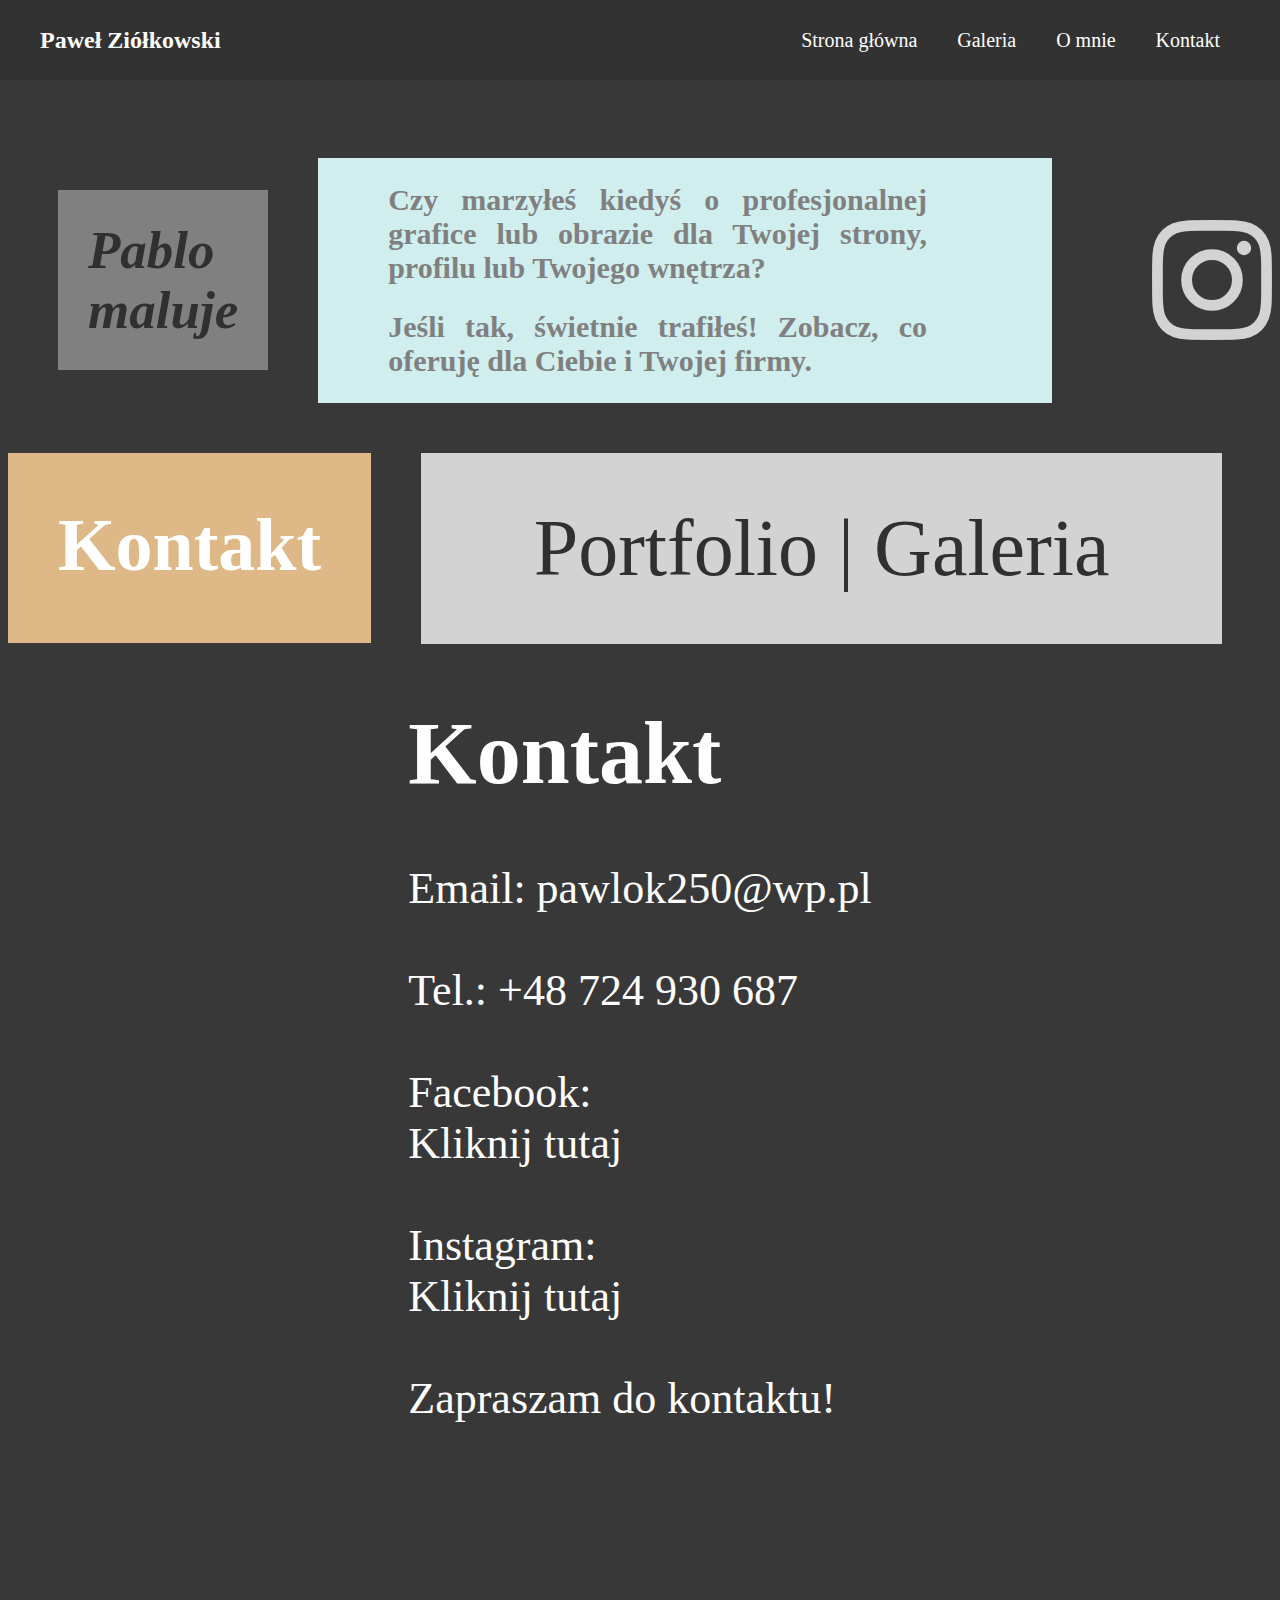
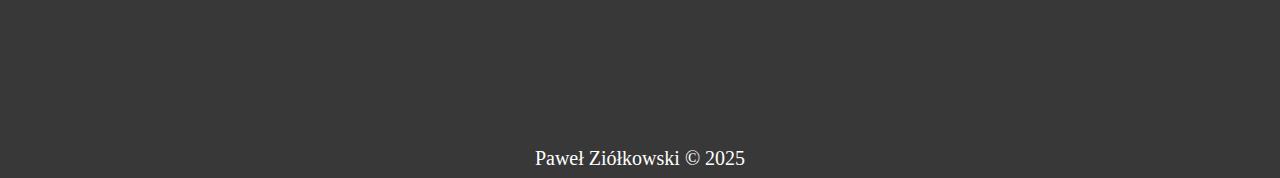
<file: kontakt.html>
<! DOCTYPE HTML>
<html lang="pl">
<head>
<link rel="stylesheet" href="https://cdnjs.cloudflare.com/ajax/libs/font-awesome/4.7.0/css/font-awesome.min.css">
<meta charset="utf-8">
	<title>Paweł Ziółkowski</title>
	<meta name="description" content="Strona umożliwiająca zamawianie produktów - obrazów i grafik komputerowych">
	<meta name="keywords" content="Obraz,grafika,malarstwo">
	<meta name="author" content="Paweł Ziółkowski">
	
	<meta http-equiv="X-Ua-Compatible" content="IE=edge,chrome=1">
	
	<link rel="stylesheet" href="main.css">
	<img style="display: none" visibility = "none" src = "img/1.jpg"/>
	<img style="display: none" visibility = "none" src = "img/2.jpg"/>
	<img style="display: none" visibility = "none" src = "img/3.jpg"/>
</head>

<body>

<header class="site-header" >

<a href ="omnie.html" class="logo">Paweł Ziółkowski</a>

<div class="menu-open"> <span class="open">=</span> </div>

<div class="menu-close"> <span class="close">x</span> </div>

<nav class="menu">

<ul>
<li><a href="index.html">Strona główna</a></li>
<li><a href="index.html#footer">Galeria</a></li>
<li><a href="omnie.html#footer">O mnie</a></li>
<li><a href="kontakt.html#footer">Kontakt</a></li>
</ul>

</nav>



</header>
<div id="container">



<header>
<div id="podcont">

<div id="nowy" class="a2" style="color: #303030; background-color: gray; margin-right: 0px; width: 300px; height: 100%; padding: 30px; padding-top: 30px; font-size: 53px;"> 
<a href="index.html">
<i><b>Pablo maluje</b></i>
</a>
</div>

<div class="a2">
<h2>Czy marzyłeś kiedyś o profesjonalnej grafice lub obrazie dla Twojej strony, profilu lub Twojego wnętrza?</h2>

<h2>Jeśli tak, świetnie trafiłeś! Zobacz, co oferuję dla Ciebie i Twojej firmy.</h2>
</div>
 <div id="ig"> <a href="https://www.instagram.com/w3ng_art/" target="_blank">

 <i  class="fa fa-instagram" style="margin-left: 50px; padding-top: 0px; font-size: 140px"></i>

</a></div>
<div style=" clear: both;"></div>
</div>
</header>




<main>
<div id="podcont2">
<div class="lime">
<a href="kontakt.html#footer">
Kontakt
</a>
</div>

<div id="nowy2" class="graye">
<a href="index.html#footer" onclick="click1">
Portfolio | Galeria

</a>
</div>
</div>





</main>
</div><div style="clear: both;"></div>
<div id="cont4">
<article id="dwa">
<div id="centeryczny">
<span id="janekaaa">
<h1> Kontakt </h1>

 Email: pawlok250@wp.pl
 <br><br>
 Tel.: +48 724 930 687
 <br><br>
 Facebook: <a target="_blank" href="https://www.facebook.com/w35ng">Kliknij tutaj</a>
 <br>
 Instagram: <a target="_blank" href="https://www.instagram.com/geturwingsnfly/">Kliknij tutaj</a>
 <br>
 Zapraszam do kontaktu!
</span>
</div>
</article>



</div>
<div style="clear: both;"></div>
<footer>
<br>
Paweł Ziółkowski &copy; 2025 

</footer>
</div>
<div id="footer"></div>
<body>


<script src="jan.js">

</script>


<script>
var lar=1;
function rl()
{
lr=0;
if(lr){


if(lar>1)lar--;
else lar = 3;


}
else{ 

if(lar<3)lar++;
else lar =1;


}
var janekk = document.getElementById('inn');

janekk.innerHTML = '<img style=" margin-left: 15px; margin-top: 50px;"src="img/'+lar+'.jpg" height="400px"/><img style=" margin-left: 15px; margin-top: 50px;"src="img/'+lar+'.jpg" height="400px"/><img style=" margin-left: 15px; margin-top: 50px;"src="img/'+lar+'.jpg" height="400px"/><img style=" margin-left: 15px; margin-top: 50px;"src="img/'+lar+'.jpg" height="400px"/><img style=" margin-left: 15px; margin-top: 50px;"src="img/'+lar+'.jpg" height="400px"/><img style=" margin-left: 15px; margin-top: 50px;"src="img/'+lar+'.jpg" height="400px"/>';

window.setTimeout(slows,1000);



}

function lrl()
{
lr=1;
if(lr){


if(lar>1)lar--;
else lar = 3;


}
else{ 

if(lar<3)lar++;
else lar =1;


}
var janekk = document.getElementById('inn');

janekk.innerHTML = '<img style=" margin-left: 15px; margin-top: 50px;"src="img/'+lar+'.jpg" height="400px"/><img style=" margin-left: 15px; margin-top: 50px;"src="img/'+lar+'.jpg" height="400px"/><img style=" margin-left: 15px; margin-top: 50px;"src="img/'+lar+'.jpg" height="400px"/><img style=" margin-left: 15px; margin-top: 50px;"src="img/'+lar+'.jpg" height="400px"/><img style=" margin-left: 15px; margin-top: 50px;"src="img/'+lar+'.jpg" height="400px"/><img style=" margin-left: 15px; margin-top: 50px;"src="img/'+lar+'.jpg" height="400px"/>';

window.setTimeout(slows,1000);



}
function slows()
{
document.html.scrollTo('#footer')
}
</script>


</html>
</file>
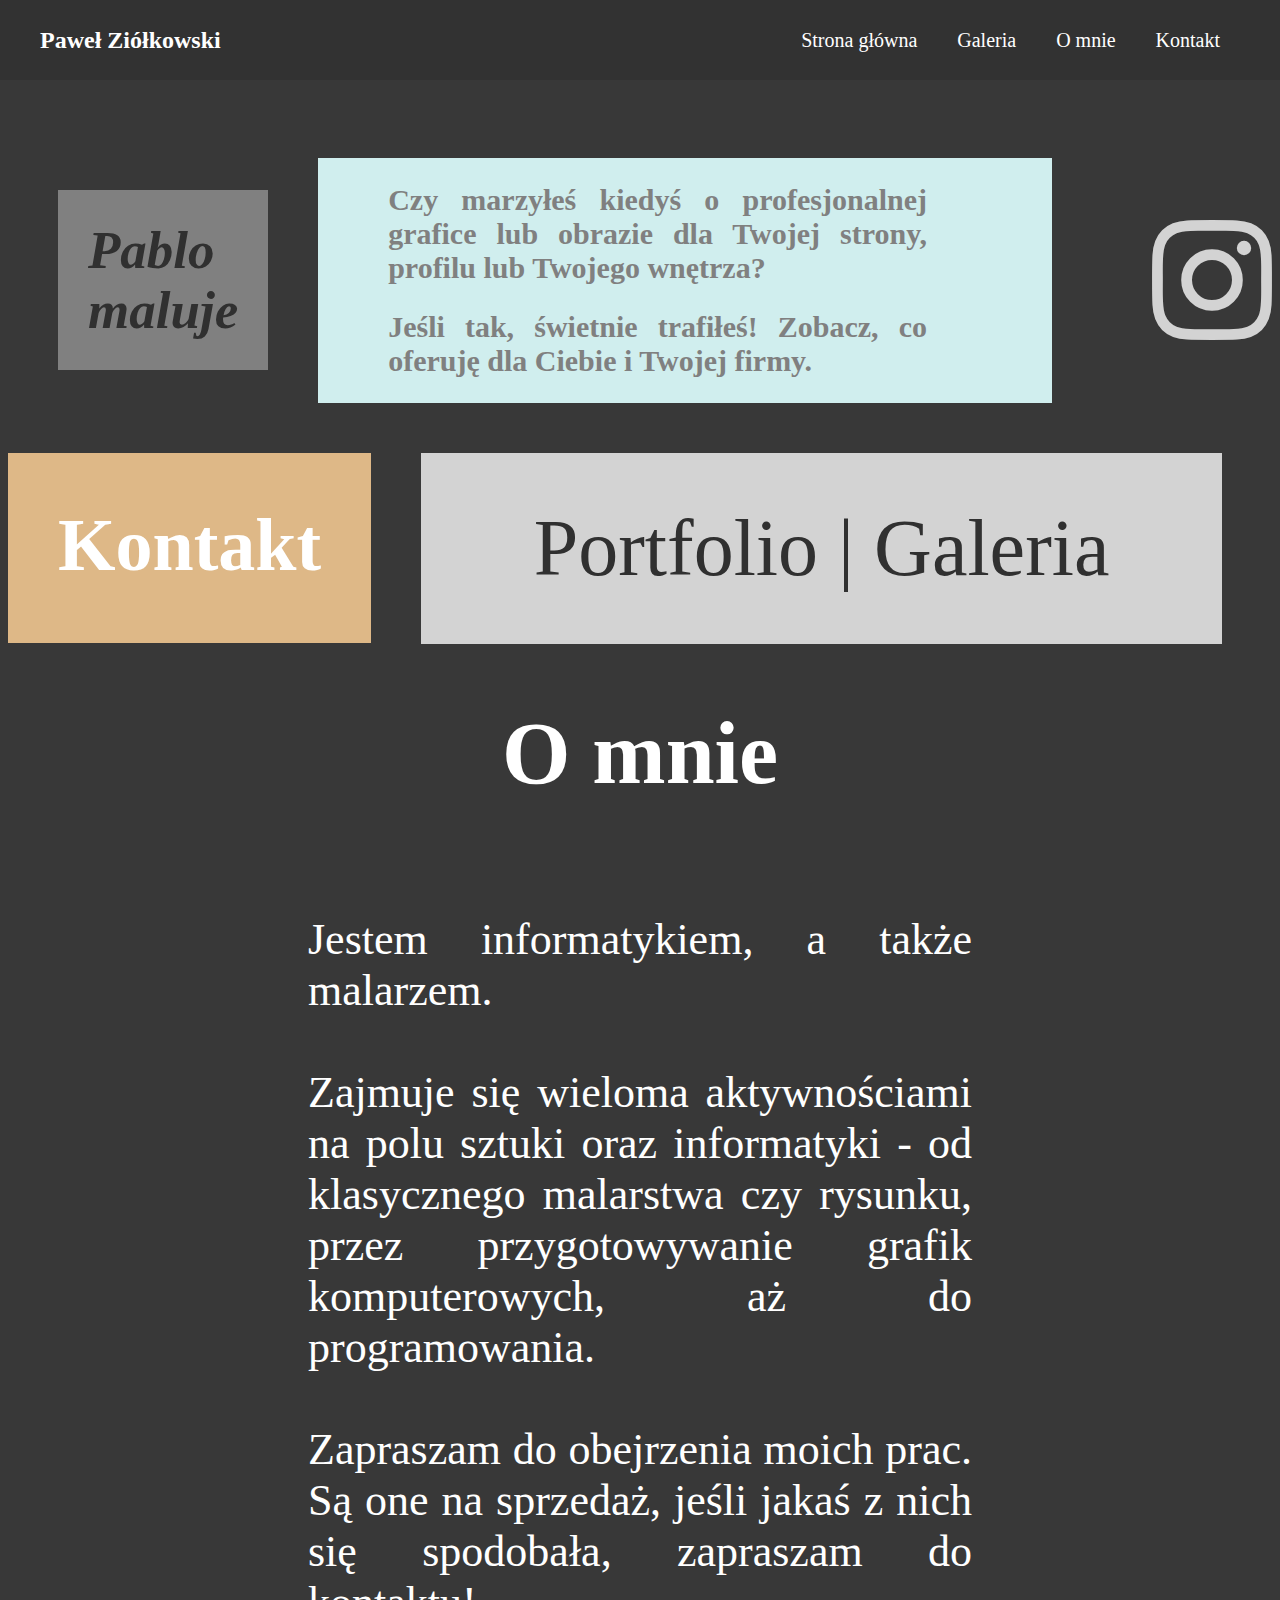
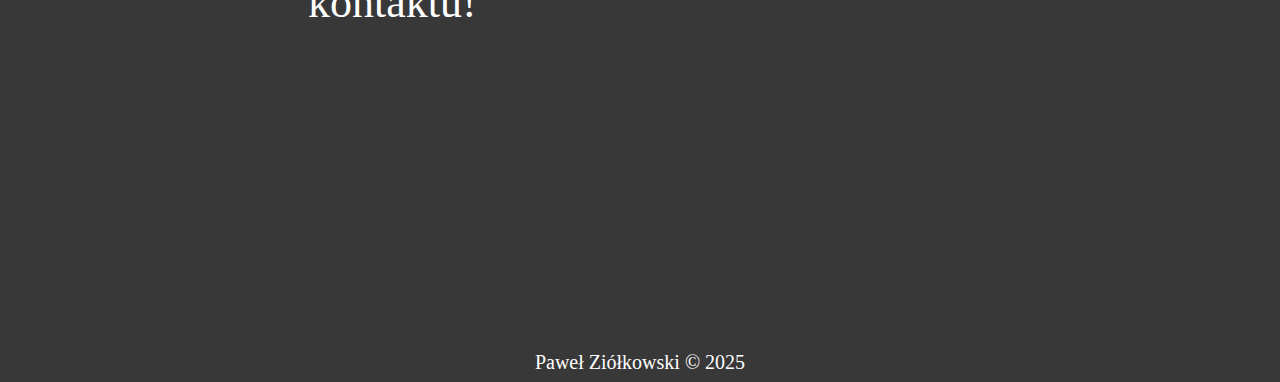
<file: omnie.html>
<! DOCTYPE HTML>
<html lang="pl">
<head>
<link rel="stylesheet" href="https://cdnjs.cloudflare.com/ajax/libs/font-awesome/4.7.0/css/font-awesome.min.css">
<meta charset="utf-8">
	<title>Paweł Ziółkowski</title>
	<meta name="description" content="Strona umożliwiająca zamawianie produktów - obrazów i grafik komputerowych">
	<meta name="keywords" content="Obraz,grafika,malarstwo">
	<meta name="author" content="Paweł Ziółkowski">
	
	<meta http-equiv="X-Ua-Compatible" content="IE=edge,chrome=1">
	
	<link rel="stylesheet" href="main.css">
	<img style="display: none" visibility = "none" src = "img/1.jpg"/>
	<img style="display: none" visibility = "none" src = "img/2.jpg"/>
	<img style="display: none" visibility = "none" src = "img/3.jpg"/>
</head>

<body>

<header class="site-header" >

<a href ="omnie.html" class="logo">Paweł Ziółkowski</a>

<div class="menu-open"> <span class="open">=</span> </div>

<div class="menu-close"> <span class="close">x</span> </div>

<nav class="menu">

<ul>
<li><a href="index.html">Strona główna</a></li>
<li><a href="index.html#footer">Galeria</a></li>
<li><a href="omnie.html#footer">O mnie</a></li>
<li><a href="kontakt.html#footer">Kontakt</a></li>
</ul>

</nav>



</header>
<div id="container">



<header>
<div id="podcont">

<div id="nowy" class="a2" style="color: #303030; background-color: gray; margin-right: 0px; width: 300px; height: 100%; padding: 30px; padding-top: 30px; font-size: 53px;"> 
<a href="index.html">
<i><b>Pablo maluje</b></i>
</a>
</div>

<div class="a2">
<h2>Czy marzyłeś kiedyś o profesjonalnej grafice lub obrazie dla Twojej strony, profilu lub Twojego wnętrza?</h2>

<h2>Jeśli tak, świetnie trafiłeś! Zobacz, co oferuję dla Ciebie i Twojej firmy.</h2>
</div>
 <div id="ig"> <a href="https://www.instagram.com/w3ng_art/" target="_blank">

 <i  class="fa fa-instagram" style="margin-left: 50px; padding-top: 0px; font-size: 140px"></i>

</a></div>
<div style=" clear: both;"></div>
</div>
</header>




<main>
<div id="podcont2">
<div class="lime">
<a href="kontakt.html#footer">
Kontakt
</a>
</div>

<div id="nowy2" class="graye">
<a href="index.html#footer" onclick="click1">
Portfolio | Galeria

</a>
</div>
</div>





</main>
</div><div style="clear: both;"></div>
<div id="cont4">
<article id="jeden">

<h1> O mnie </h1>
<br>
Jestem informatykiem, a także malarzem. <br><br>Zajmuje się wieloma aktywnościami na polu sztuki oraz informatyki -
od klasycznego malarstwa czy rysunku, przez przygotowywanie grafik komputerowych, aż do programowania.
<br><br>Zapraszam do obejrzenia moich prac. Są one na sprzedaż, jeśli jakaś z nich się spodobała, zapraszam do kontaktu!

</article>



</div>
<div style="clear: both;"></div>
<footer>
<br>
Paweł Ziółkowski &copy; 2025 

</footer>
</div>
<div id="footer"></div>
<body>


<script src="jan.js">

</script>


<script>
var lar=1;
function rl()
{
lr=0;
if(lr){


if(lar>1)lar--;
else lar = 3;


}
else{ 

if(lar<3)lar++;
else lar =1;


}
var janekk = document.getElementById('inn');

janekk.innerHTML = '<img style=" margin-left: 15px; margin-top: 50px;"src="img/'+lar+'.jpg" height="400px"/><img style=" margin-left: 15px; margin-top: 50px;"src="img/'+lar+'.jpg" height="400px"/><img style=" margin-left: 15px; margin-top: 50px;"src="img/'+lar+'.jpg" height="400px"/><img style=" margin-left: 15px; margin-top: 50px;"src="img/'+lar+'.jpg" height="400px"/><img style=" margin-left: 15px; margin-top: 50px;"src="img/'+lar+'.jpg" height="400px"/><img style=" margin-left: 15px; margin-top: 50px;"src="img/'+lar+'.jpg" height="400px"/>';

window.setTimeout(slows,1000);



}

function lrl()
{
lr=1;
if(lr){


if(lar>1)lar--;
else lar = 3;


}
else{ 

if(lar<3)lar++;
else lar =1;


}
var janekk = document.getElementById('inn');

janekk.innerHTML = '<img style=" margin-left: 15px; margin-top: 50px;"src="img/'+lar+'.jpg" height="400px"/><img style=" margin-left: 15px; margin-top: 50px;"src="img/'+lar+'.jpg" height="400px"/><img style=" margin-left: 15px; margin-top: 50px;"src="img/'+lar+'.jpg" height="400px"/><img style=" margin-left: 15px; margin-top: 50px;"src="img/'+lar+'.jpg" height="400px"/><img style=" margin-left: 15px; margin-top: 50px;"src="img/'+lar+'.jpg" height="400px"/><img style=" margin-left: 15px; margin-top: 50px;"src="img/'+lar+'.jpg" height="400px"/>';

window.setTimeout(slows,1000);



}
function slows()
{
document.html.scrollTo('#footer')
}
</script>


</html>
</file>
<file: main.css>
img
{
	width: 600px;

}
#ig > *
{
	text-decoration: none;
	color: lightgray;
}
#ig
{
	margin-top: auto;
	margin-bottom: auto;
	
	
}
#ig >*:hover
{
	
	color: #855E42;
	
}
body
{
	background-color: #383838;
	color: #ffffff;
	font-size: 20px;
	text-align: center;
	padding-top: 100px;
}

.a1
{
	
	color: #060606;
	margin-bottom: 50px;
	margin-left: 50px;
	margin-right: 50px;
	padding-bottom: 50px;
	background-color: lightblue;
	
}
#nowy:hover
{
	display: block;
	color: black !important;
	cursor: pointer;
}
#nowy2:hover
{
	display: block;
	color: black !important;
	cursor: pointer;
}
.a2
{	

	opacity: 1;
	color: gray;
	margin: 50px;

	margin-top: auto;
	margin-bottom: auto;
	margin-right: 50px;
	text-align: justify;
	padding-left: 70px;
	padding-right: 125px;
	background-color: d0eeee;
	
}
.a1:hover, .a2:hover
{
	opacity: 1;
	
	
}


#cont1
{
	display: flex;
	flex-direction: row;
	
}
.socials
{
	flex: 1 1 30%;
	
	background-color: lightcyan;
	opacity: 0.9;
}
.socials:hover
{
	
opacity: 1	;
}
#cont2
{
	flex: 1 1 40%;
	
	display: flex;
	margin-left: 50px;
	margin-right: 50px;
}
#hdr
{
	margin-top: 0px;
	margin-left: auto;
	margin-right: auto;
    display: flex;
	flex-direction: column;
	
}
.lime
{
	opacity: 1;
	flex: 1 1 15%;
	text-align: center;
	
	color: white;
	font-weight: 550;
	font-size: 74px;
	height: 90px;
	padding: 50px;
	background-color: burlywood;
}
.lime:hover
{
	opacity: 1;
	background-color: #855E42;
	cursor: pointer;
}
.graye
{
	padding: 50px;
	flex: 1 1 70%;
	background-color: lightgray;
	margin-left: 50px;
	margin-right: 50px;
	font-size: 80px;
	color: #303030;
	
}
#janek
{
	font-size: 50px;
	padding: 35px;
	
	
}
.menu
{
	
	opacity: 1 !important;
	
}
.menu >  *
{
	
	opacity: 1 !important;
	
}
.site-header {
	opacity: 1 !important;
	background-color: #323232;
	display: flex;
	position: fixed;
	height: 80px;
	width: 100%;
	left: 0;
	top: 0;
	padding: 0 40px;
	align-items: center;
	justify-content: space-between;
	box-sizing: border-box;
}
.logo
{
	color: white;
	text-decoration: none;
	font-size: 24px;
	font-weight:600;
	transition: all 0.2s ease-in-out;
	opacity: 1 !important;
	
}

.logo:hover {
	color: burlywood;
	opacity: 1 !important;
}

.menu a{
	text-decoration: none;
	color: white;
	transition: all 0.2 ease-in-out;
	display: block;
	padding: 29px 20px;
	opacity: 1!important;
	text-align: center;
}
.menu a:hover{
	opacity: 1 !important;
	background-color: burlywood;
}
.menu ul  
{
	list-style: none;
	opacity: 1 !important;
	display: flex;
	
}
.menu-open, .menu-close{
	color: white;
	cursor: pointer;
	opacity: 1 !important;
	display: none;
	
	
}

@media(max-width: 750px) {
	.a1, .a2
	{
		
		opacity: 1;
	}

	.menu-open{
		opacity: 1 !important;
		display: block;
	}
	.menu {
		
		position: fixed;
		top: 80px;
		right: 0;
		opacity: 1 !important;
		display: none;
	}
	
	.menu ul {
		
		flex-direction: column;
		height: 100vh;
		opacity: 1 !important;
		background-color: #323232;
		width: 200px;
	}
	
}
#zdj
{
	margin-left: 50px;
	margin-right: 50px;
	min-height: 500px;
	
}
#container
{
	margin-left: auto;
	margin-right: auto;
	width: 100%;
	max-width: 1500px;
	display: flex;
	flex-direction: column;
	
}
#podcont
{
	margin-top: 50px;
	margin-bottom: 50px;
display: flex;
flex-direction: row;	
	
}
#podcont2
{ 
display: flex;
flex-direction: row;
	
}
#cont4{
	
	display: flex;
	flex-direction: row;
	margin-top: auto;
	margin-bottom: auto;
	text-align: center;
	
}
#lewy
{
	margin-left: 100px;
	display: blok;
	margin-top: auto;
	margin-bottom: auto;
	padding: 30px;
	background-color: burlywood;
	padding-top: 20px;
	padding-bottom: 20px;
}
#prawy
{
	display: block;
	background-color: burlywood;
	margin-right: 100px;
	margin-top: auto;
	margin-bottom: auto;
	padding: 30px;
	padding-top: 20px;
	padding-bottom: 20px;
}
.icona 
{

	font-size: 200px;
}
#lewy:hover
{
background-color: #855E42;	
	
}
#prawy:hover
{
background-color: #855E42;	
	
}
a
{
	display: block;
	text-decoration: none;
	color: inherit;
}
html
{
	  scroll-behavior: smooth;
}
#jeden
{
	font-size: 44px;
	text-align: justify;
	margin-left: auto;
	margin-righ: auto;
	padding: 300px;
	padding-top: 0px;
}
#jeden h1
{
	text-align: center;
}
#dwa
{
   
	font-size: 44px;
	text-align: justify;
	margin-left: auto;
	margin-right: auto;
	padding: 300px;
	padding-top: 0px;
}
#dwa h1
{
	text-align: justify;
}
</file>
